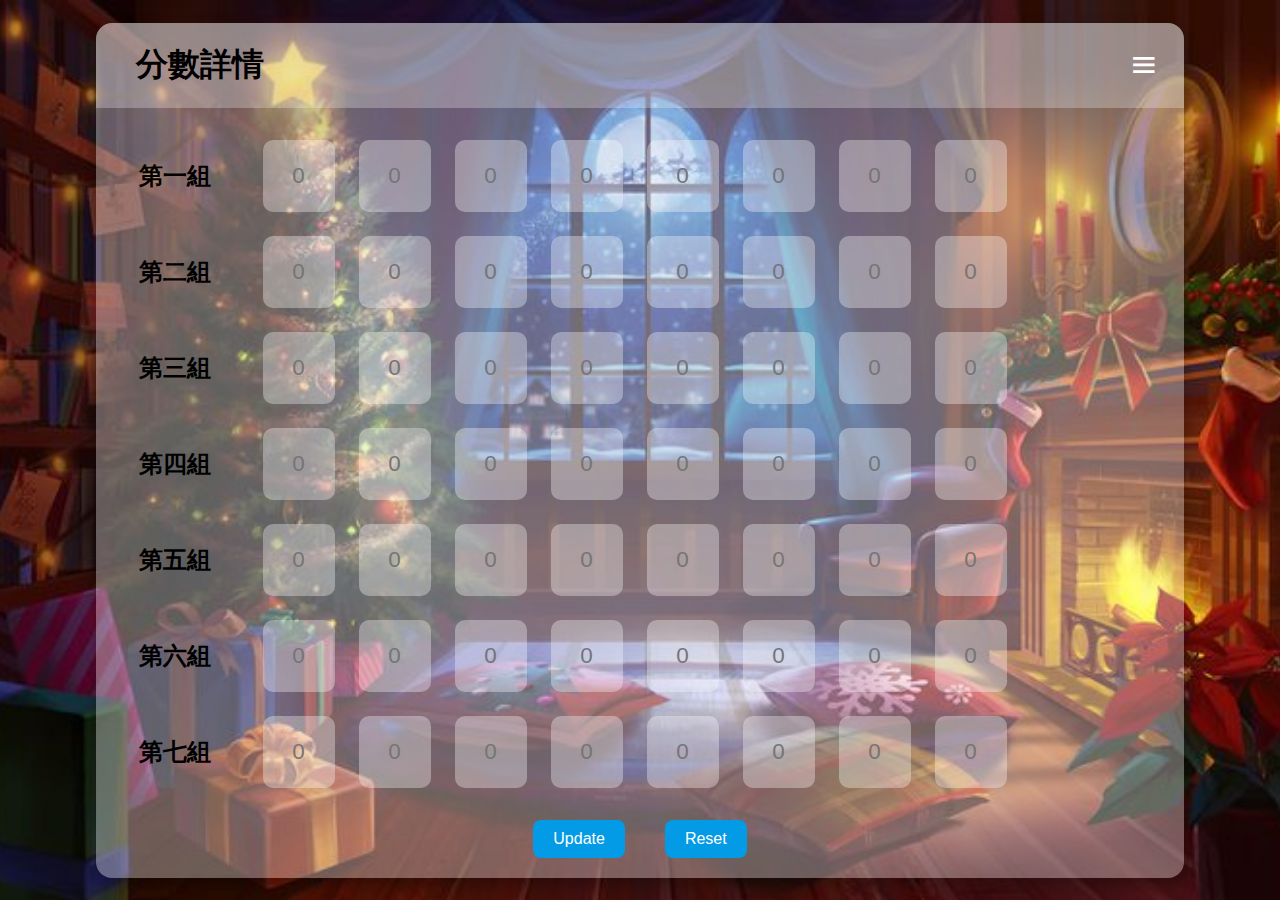
<file: Scoreboard/scoreboard.html>
<!DOCTYPE html>
<html lang="en">

<head>
    <meta charset="UTF-8">
    <meta name="viewport" content="width=device-width, initial-scale=1.0">
    <title>Team Scores Dashboard</title>
    <link href='https://unpkg.com/boxicons@2.1.4/css/boxicons.min.css' rel='stylesheet'>
    <link rel="stylesheet" href="scoreboard.css">
</head>

<body>
    <main class="table">
        <section class="header">
            <h1>分數詳情</h1>
            <nav class="circle-menu">
                <a href="index.html" class="menu-item"><i class='bx bx-medal'></i></a>
                <a href="scoreboard.html" class="menu-item"><i class='bx bxs-dashboard'></i></a>
                <button class="menu-toggle"><i class='bx bx-menu'></i></button>
            </nav>
        </section>
        <section class="shell">
            <!-- Javascript will generate the scoreboard -->
        </section>
    </main>
    <script src="scoreboard.js"></script>
</body>

</html>
</file>
<file: Scoreboard/scoreboard.css>
* {
    margin: 0;
    padding: 0;
    box-sizing: border-box;
}

body {
    min-height: 100vh;
    background: url(background.jpg) center / cover;
    display: flex;
    justify-content: center;
    align-items: center;
}

main.table {
    width: 85vw;
    height: 95vh;
    background-color: #fff5;
    box-shadow: 0 8px 16px #0005;
    border-radius: 16px;
    overflow: hidden;
    display: flex;
    flex-direction: column;
    justify-content: center;
    align-items: center;
}

.header {
    width: 100%;
    /* height: 10%; */
    flex: 0 0 10%;
    background-color: #fff4;
    padding: 0 40px;
    display: flex;
    justify-content: space-between;
    align-items: center;
}

.circle-menu {
    position: relative;
}

.menu-item {
    position: absolute;
    top: 50%;
    left: 50%;
    transform: translate(-50%, -50%) scale(0);
    width: 50px;
    height: 50px;
    border-radius: 50%;
    background: #fff3;
    color: #fff;
    text-align: center;
    line-height: 50px;
    text-decoration: none;
    transition: transform 0.5s, background 0.3s;
    z-index: 1;
    display: flex;
    justify-content: center;
    align-items: center;
    font-size: 20px;
}

.menu-toggle {
    position: absolute;
    top: 50%;
    left: 50%;
    transform: translate(-50%, -50%);
    width: 60px;
    height: 60px;
    border: none;
    border-radius: 50%;
    background: transparent;
    color: #fff;
    font-size: 32px;
    cursor: pointer;
    z-index: 2;
    display: flex;
    justify-content: center;
    align-items: center;
}

.menu-toggle:hover {
    background: #fff3;
    transition-delay: 0s;
}

.circle-menu:hover .menu-item {
    transform: translate(-50%, -50%) scale(1);
    transition-delay: 0s;
}

.circle-menu:hover .menu-item:nth-child(1) {
    transform: translate(calc(-50% - 150px), -50%) scale(1);
    transition-delay: 0s;
}

.circle-menu:hover .menu-item:nth-child(2) {
    transform: translate(calc(-50% - 90px), -50%) scale(1);
    transition-delay: 0s;
}

.menu-item:not(:hover) {
    transition-delay: 0.1s;
}

.shell {
    width: 95%;
    height: 100%;
    /* padding: 8px; */
    display: flex;
    flex-direction: column;
    flex-wrap: wrap;
    justify-content: center;
    align-items: flex-start;
}

.shell button {
    margin: 0 auto 0 auto;
    padding: 10px 20px;
    font-size: 16px;
    background-color: #039be5;
    color: #fff;
    border: none;
    cursor: pointer;
    border-radius: 8px;
    transition: all 0.3s ease;
}

.shell button:hover {
    background-color: #0056b3;
}

.shell button#update-btn {
    margin: 20px 20px 0 auto;
}

.shell button#reset-btn {
    margin: 20px auto 0 20px;
}

.filled {
    background-color: #9ccc65 !important;
    transition: all 0.2s ease-in-out !important;
}

.team-container {
    width: 100%;
    display: flex;
    justify-content: start;
    align-items: center;
}

.team-container h2 {
    width: 10%;
    text-align: center;
    margin-right: 24px;
}

.input-group {
    width: 8vmin;
    height: 8vmin;
    background-color: #fff5;
    padding: 0;
    margin: 12px;
    border-radius: 10px;
    display: flex;
    justify-content: center;
    align-items: center;
    transition: .2s;
}

.input-group:hover {
    width: 8vmin;
    background-color: #fff8;
    box-shadow: 0 5px 40px #0002;
}

.input-group input {
    width: 100%;
    height: 100%;
    background-color: transparent;
    border: none;
    outline: none;
    padding: 10px;
    text-align: center;
    font-size: calc(5vmin / 2);
}

input::-webkit-outer-spin-button,
input::-webkit-inner-spin-button {
    -webkit-appearance: none;
    margin: 0px;
}

#panel {
    width: 100%;
    display: flex;
    justify-content: center;
    align-items: center;
}
</file>
